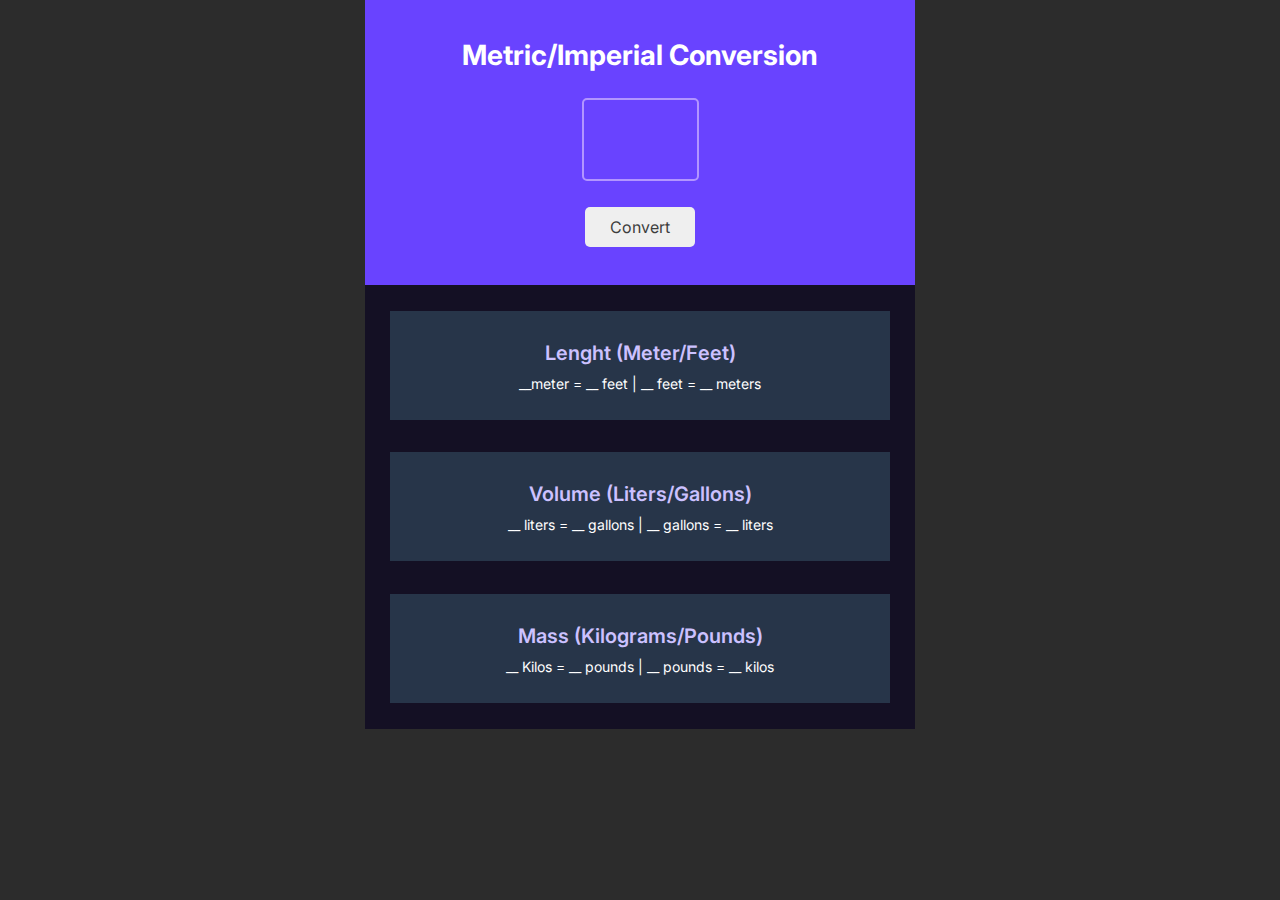
<file: index.html>
<html>
    <head>
        <link rel="stylesheet" href="index.css">
        <link rel="preconnect" href="https://fonts.googleapis.com">
        <link rel="preconnect" href="https://fonts.gstatic.com" crossorigin>
        <link href="https://fonts.googleapis.com/css2?family=Inter:ital,opsz,wght@0,14..32,100..900;1,14..32,100..900&display=swap" rel="stylesheet">
        <title>Unit Converter</title>
    </head>
    <body>
        <main>
            <section class="input-section">
                <h1>Metric/Imperial Conversion</h1>
                <input type="text" id="input">
                <button id="convert-btn">Convert</button>
            </section>
            <section class="output-section">
                <div class="unit-container">
                    <h2>Lenght (Meter/Feet)</h2>
                    <h3 id="length">__meter = __ feet | __ feet = __ meters</h3>
                </div>

                <div class="unit-container">
                    <h2>Volume (Liters/Gallons)</h2>
                    <h3 id="volume">__ liters = __ gallons | __ gallons = __ liters</h3>
                </div>

                <div class="unit-container">
                    <h2>Mass (Kilograms/Pounds)</h2>
                    <h3 id="mass">__ Kilos = __ pounds | __ pounds = __ kilos</h3>
                </div>
            </section>
        </main>
        <script src="index.js"></script>
    </body>
</html>

<!-- 09038416376 -->
</file>
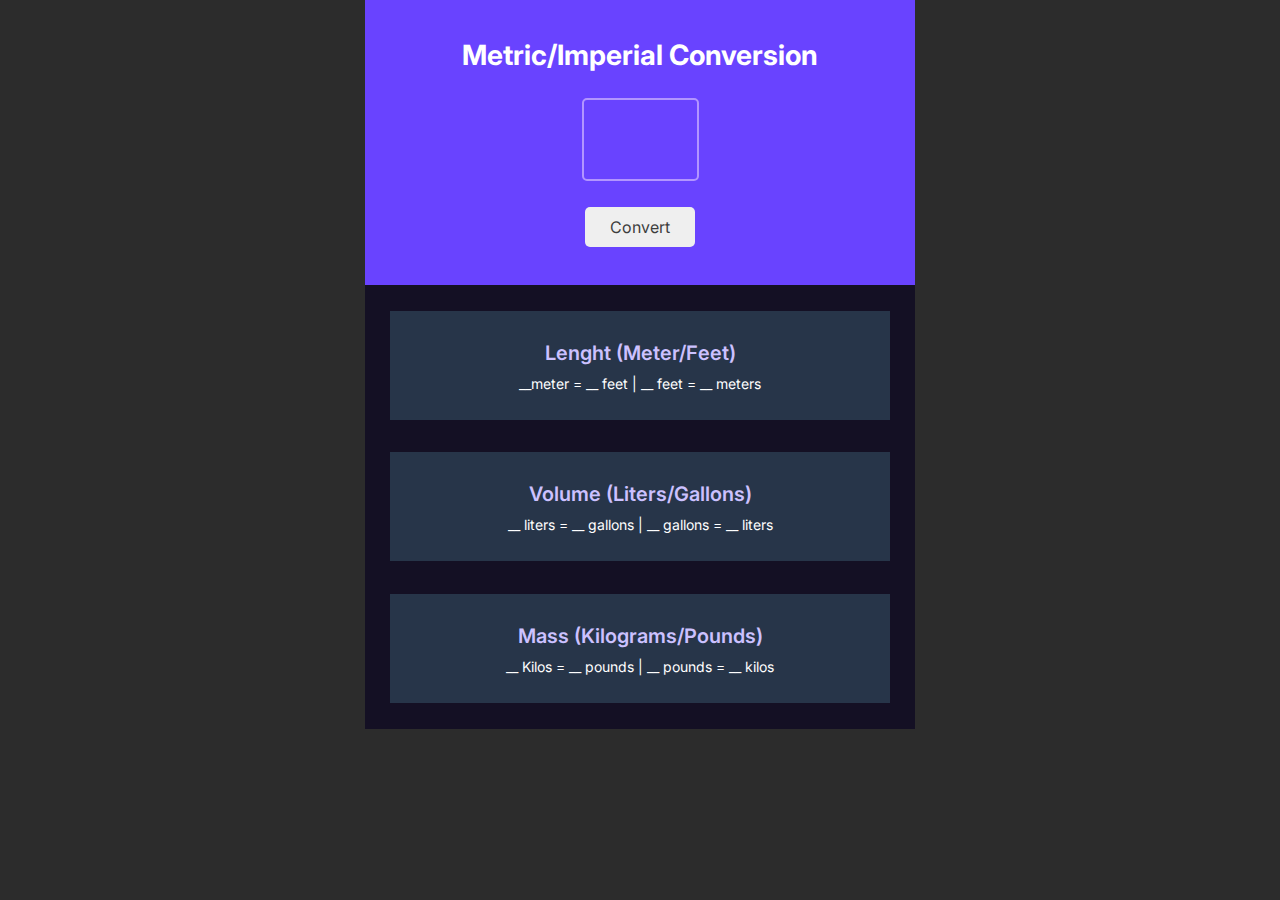
<file: Unit Conversion/index.html>
<html>
    <head>
        <link rel="stylesheet" href="index.css">
        <link rel="preconnect" href="https://fonts.googleapis.com">
        <link rel="preconnect" href="https://fonts.gstatic.com" crossorigin>
        <link href="https://fonts.googleapis.com/css2?family=Inter:ital,opsz,wght@0,14..32,100..900;1,14..32,100..900&display=swap" rel="stylesheet">
    </head>
    <body>
        <main>
            <section class="input-section">
                <h1>Metric/Imperial Conversion</h1>
                <input type="text" id="input">
                <button id="convert-btn">Convert</button>
            </section>
            <section class="output-section">
                <div class="unit-container">
                    <h2>Lenght (Meter/Feet)</h2>
                    <h3 id="length">__meter = __ feet | __ feet = __ meters</h3>
                </div>

                <div class="unit-container">
                    <h2>Volume (Liters/Gallons)</h2>
                    <h3 id="volume">__ liters = __ gallons | __ gallons = __ liters</h3>
                </div>

                <div class="unit-container">
                    <h2>Mass (Kilograms/Pounds)</h2>
                    <h3 id="mass">__ Kilos = __ pounds | __ pounds = __ kilos</h3>
                </div>
            </section>
        </main>
        <script src="index.js"></script>
    </body>
</html>

<!-- 09038416376 -->
</file>
<file: index.css>
*{
    margin: 0;
    padding: 0;
    box-sizing: border-box;
}

body {
    background-color: #2c2c2c;
    font-family: "Inter", sans-serif;
    text-align: center;
}

main{
    width: 550px;
    height: 729px;
    margin: 0 auto;
    background-color: #141024;

}

section{
    display: flex;
    flex-direction: column;
    justify-content: space-around;
    align-items: center;
    padding: 25px;
    width: 550px;
}

.input-section{
    height: 285px;
    background-color: #6943FF;
}

.output-section{
    padding: 10px;
    width: 550px;
    height: 444px;
    
}

h1{
    font-size: 1.75rem;
    font-weight: bolder;
    color: #ffffff;
    
}

input{
    width: 117px;
    height: 83px;
    border-radius: 5px;
    display: inline-block;
    border: 2px solid #B295FF;
    font-size: 2.5rem;
    font-weight: bolder;
    padding: 0 20px; 
    color: #ffffff;
    background-color: #6943FF;
}

input:focus{
    outline: none;
}

button{
    display: block;
    margin: 0 auto;
    color: #3D3D3D;
    border-radius: 5px;
    border: none;
    padding: 10px 25px;
    font-size: 1rem;
    font-family: "Inter", sans-serif;
    font-weight: 400;
}

.unit-container{
    width: 500px;
    height: 109px;
    background-color: #273549;
    padding: 30px;
}

.unit-container h2{
    font-size: 1.25rem;
    font-weight: 600;
    color: #CCC1FF;
    margin-bottom: 10px;
}

.unit-container h3{
    font-size: 0.875rem;
    font-weight: 400;
    color: #ffffff;
}
</file>
<file: Unit Conversion/index.css>
*{
    margin: 0;
    padding: 0;
    box-sizing: border-box;
}

body {
    background-color: #2c2c2c;
    font-family: "Inter", sans-serif;
    text-align: center;
}

main{
    width: 550px;
    height: 729px;
    margin: 0 auto;
    background-color: #141024;

}

section{
    display: flex;
    flex-direction: column;
    justify-content: space-around;
    align-items: center;
    padding: 25px;
    width: 550px;
}

.input-section{
    height: 285px;
    background-color: #6943FF;
}

.output-section{
    padding: 10px;
    width: 550px;
    height: 444px;
    
}

h1{
    font-size: 1.75rem;
    font-weight: bolder;
    color: #ffffff;
    
}

input{
    width: 117px;
    height: 83px;
    border-radius: 5px;
    display: inline-block;
    border: 2px solid #B295FF;
    font-size: 2.5rem;
    font-weight: bolder;
    padding: 0 20px; 
    color: #ffffff;
    background-color: #6943FF;
}

input:focus{
    outline: none;
}

button{
    display: block;
    margin: 0 auto;
    color: #3D3D3D;
    border-radius: 5px;
    border: none;
    padding: 10px 25px;
    font-size: 1rem;
    font-family: "Inter", sans-serif;
    font-weight: 400;
}

.unit-container{
    width: 500px;
    height: 109px;
    background-color: #273549;
    padding: 30px;
}

.unit-container h2{
    font-size: 1.25rem;
    font-weight: 600;
    color: #CCC1FF;
    margin-bottom: 10px;
}

.unit-container h3{
    font-size: 0.875rem;
    font-weight: 400;
    color: #ffffff;
}
</file>
